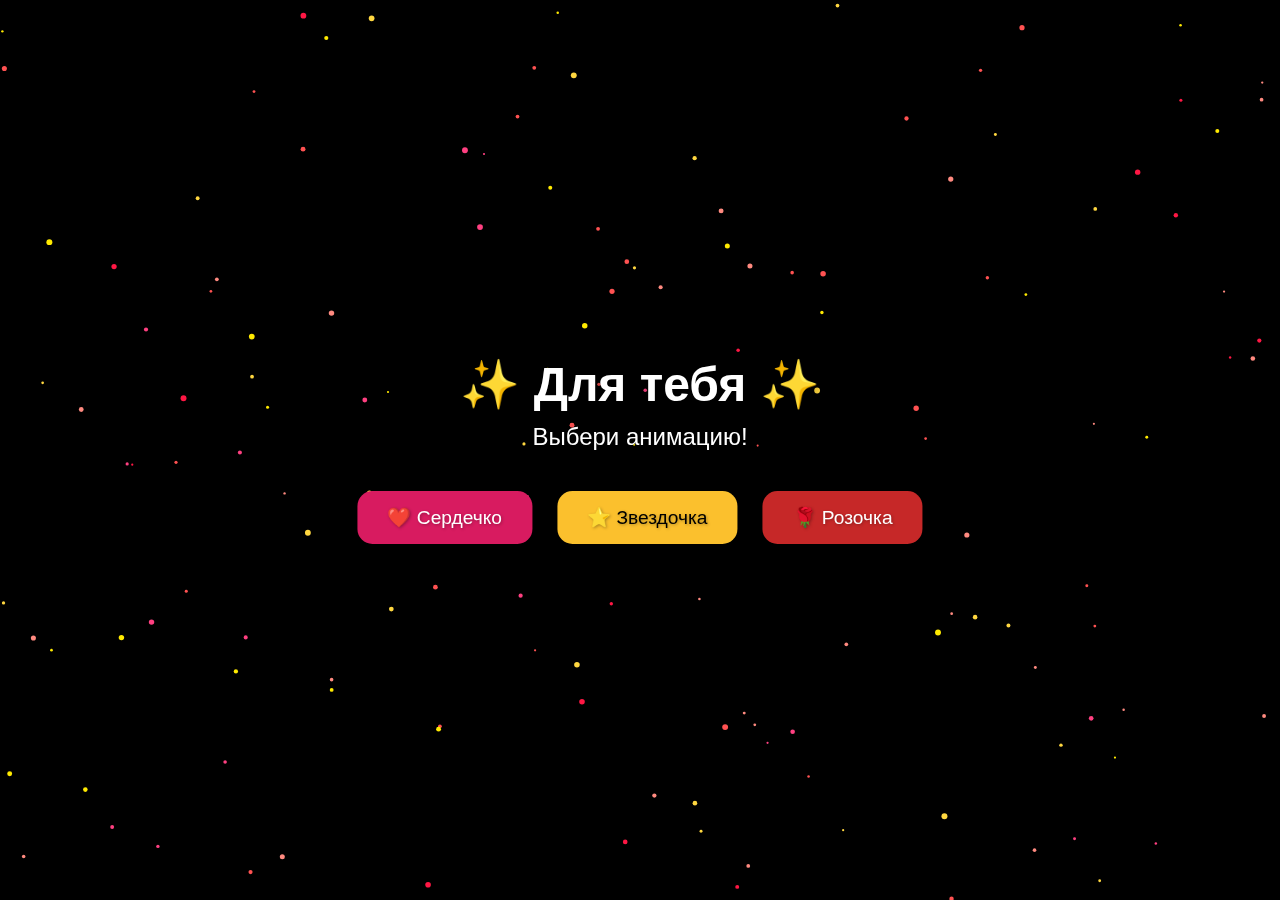
<file: index.html>
<!DOCTYPE html>
<html lang="en">
<head>
<meta charset="UTF-8">
<title>Анимации для тебя</title>
<link rel="stylesheet" href="style.css">
</head>
<body>
<canvas id="bgCanvas"></canvas>

<div class="container">
  <div class="intro">
    <h1 class="title">✨ Для тебя ✨</h1>
    <p class="subtitle">Выбери анимацию!</p>
    <div class="buttons">
      <button class="anim-btn" data-type="heart">❤️ Сердечко</button>
      <button class="anim-btn" data-type="star">⭐ Звездочка</button>
      <button class="anim-btn" data-type="rose">🌹 Розочка</button>
    </div>
  </div>
</div>

<script src="script.js"></script>
<script src="background.js"></script>
</body>
</html>
</file>
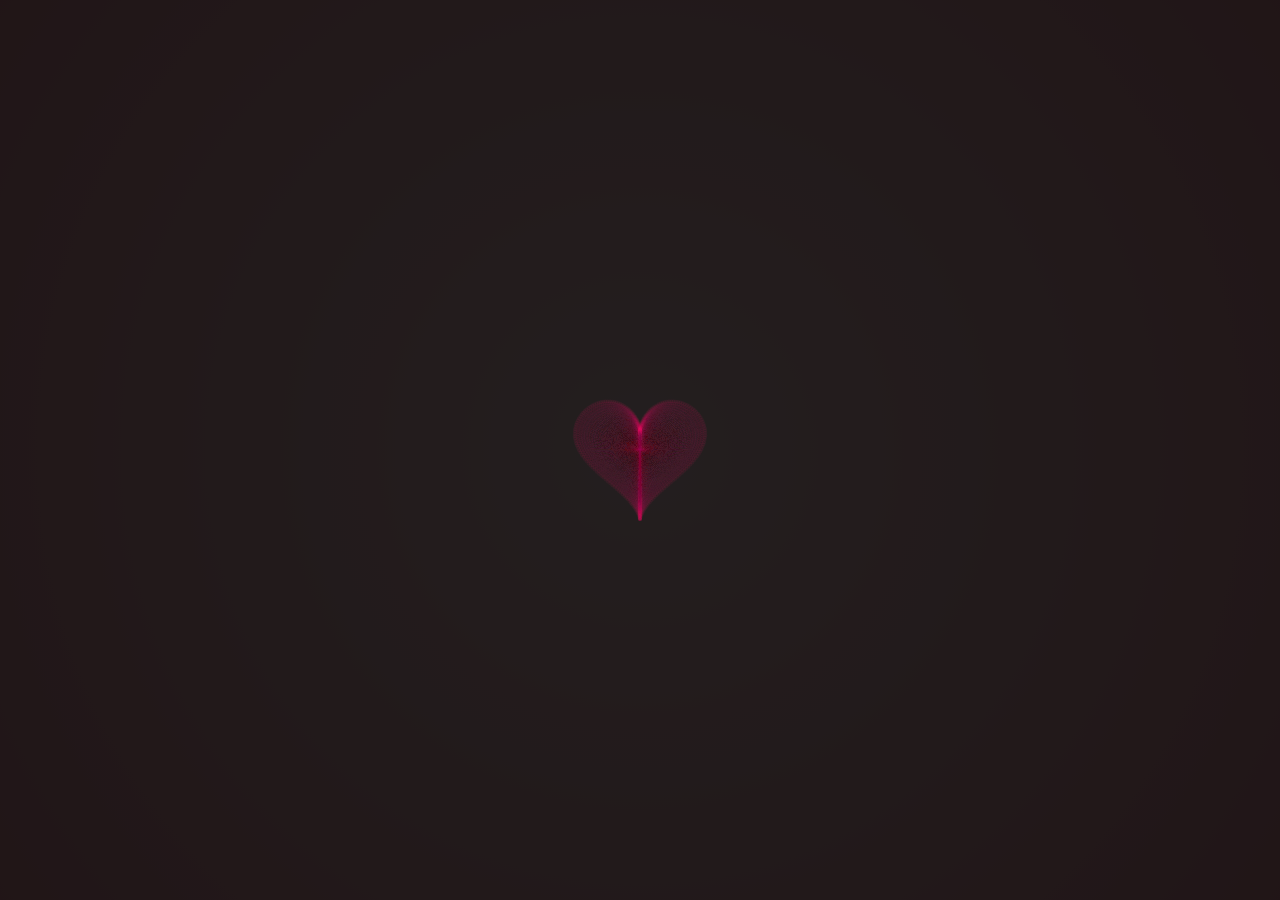
<file: animation.html>
<!DOCTYPE html>
<html lang="en">
<head>
  <meta charset="UTF-8">
  <title>Анимация фигур</title>
  <link rel="stylesheet" href="animation.css">
</head>
<body>
  <canvas id="canvas"></canvas>
  <script src="animation.js"></script>
</body>
</html>
</file>
<file: style.css>
* {margin:0;padding:0;box-sizing:border-box;font-family:'Segoe UI',sans-serif;}

html, body {width:100%; height:100%; overflow:hidden; background:#000;}

canvas#bgCanvas {position:fixed; top:0; left:0; z-index:0;}

.container {
  position:absolute;
  top:50%;
  left:50%;
  transform:translate(-50%,-50%);
  text-align:center;
  z-index:1;
}

.title {
  font-size:3rem;
  color:#fff;
  text-shadow:2px 2px 15px rgba(0,0,0,0.5);
  margin-bottom:10px;
}

.subtitle {
  font-size:1.5rem;
  color:#fff;
  margin-bottom:40px;
  text-shadow:1px 1px 8px rgba(0,0,0,0.5);
}

.buttons {display:flex; gap:25px; justify-content:center;}

.anim-btn {
  padding:15px 30px;
  font-size:1.2rem;
  border:none;
  border-radius:15px;
  cursor:pointer;
  color:#fff;
  text-shadow:1px 1px 3px rgba(0,0,0,0.3);
  transition:transform 0.3s, box-shadow 0.3s;
}

.anim-btn:hover {transform:scale(1.1); box-shadow:0 0 25px rgba(255,255,255,0.6);}

.anim-btn[data-type="heart"] {background:#d81b60;}
.anim-btn[data-type="star"] {background:#fbc02d; color:#000;}
.anim-btn[data-type="rose"] {background:#c62828;}
</file>
<file: animation.css>
body, html {
  margin: 0;
  padding: 0;
  overflow: hidden;
  background: radial-gradient(circle at center, #ffdde1, #ee9ca7);
}

canvas {
  display: block;
}
</file>
